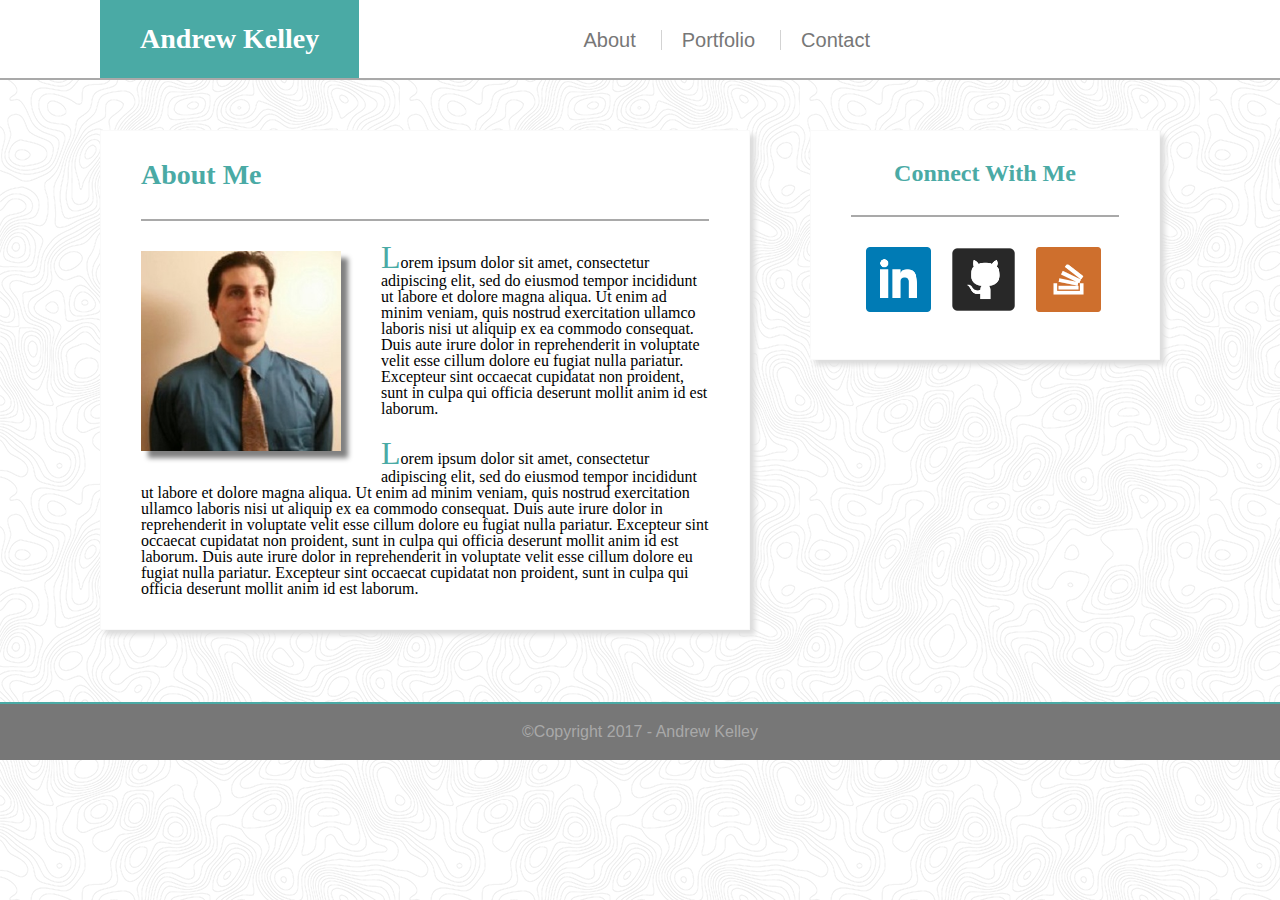
<file: index.html>
<!DOCTYPE html>
<html>
<head>
	<title>About Me</title>
	<link rel="stylesheet" type="text/css" href="assets/css/reset.css">
	<link rel="stylesheet" type="text/css" href="assets/css/style.css">
</head>
<body>

<header id="top">
	<h1 id="name">Andrew Kelley</h1>
	 <ul>
		 <li><a href="">About</a></li>
		 <li><a href="portfolio.html">Portfolio</a></li>
		 <li><a href="contact.html">Contact</a></li>
	</ul> 
</header>

<div id="left">
	<section id="mid">
		<h1 id="about">About Me</h1>
		<img src="assets/images/prof pic.jpg" alt="giant dork" id="prof" height="200px" width="200px">
		<p class="desc">Lorem ipsum dolor sit amet, consectetur adipiscing elit, sed do eiusmod tempor incididunt ut labore et dolore magna aliqua. Ut enim ad minim veniam, quis nostrud exercitation ullamco laboris nisi ut aliquip ex ea commodo consequat. Duis aute irure dolor in reprehenderit in voluptate velit esse cillum dolore eu fugiat nulla pariatur. Excepteur sint occaecat cupidatat non proident, sunt in culpa qui officia deserunt mollit anim id est laborum.</p>
		<p class="desc">Lorem ipsum dolor sit amet, consectetur adipiscing elit, sed do eiusmod tempor incididunt ut labore et dolore magna aliqua. Ut enim ad minim veniam, quis nostrud exercitation ullamco laboris nisi ut aliquip ex ea commodo consequat. Duis aute irure dolor in reprehenderit in voluptate velit esse cillum dolore eu fugiat nulla pariatur. Excepteur sint occaecat cupidatat non proident, sunt in culpa qui officia deserunt mollit anim id est laborum. Duis aute irure dolor in reprehenderit in voluptate velit esse cillum dolore eu fugiat nulla pariatur. Excepteur sint occaecat cupidatat non proident, sunt in culpa qui officia deserunt mollit anim id est laborum.</p>
	</section>
</div>

<div id="right">
	<section id="mid-right">
		<h1 id="connect">Connect With Me</h1>
		<a href="https://www.linkedin.com/in/andrew-kelley-a85588140/"><img src="assets/images/linkedin.ico" alt="linkedin" height="65px" width="65px" id="link1"></a>
		<a href="https://github.com/akelley"><img src="assets/images/github.ico" alt="github" height="65px" width="65px" id="link2"></a>
		<a href="https://stackoverflow.com/users/7617589/atkelley"><img src="assets/images/stackoverflow.ico" alt="stackoverflow" height="65px" width="65px" id="link3"></a>
	</section>
</div>

<footer>&copy;Copyright 2017 - Andrew Kelley</footer>

</body>
</html>
</file>
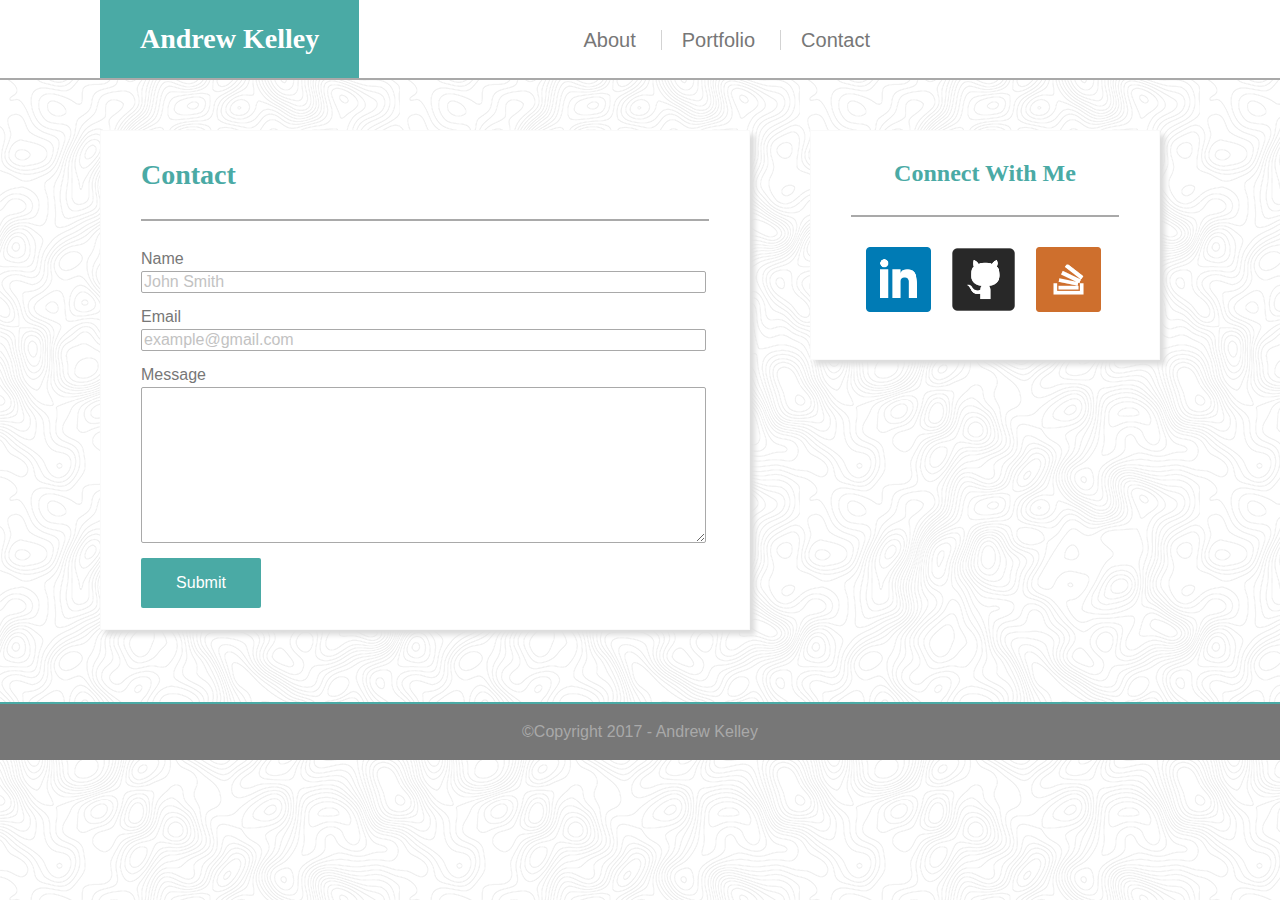
<file: contact.html>
<!DOCTYPE html>
<html>
<head>
	<title>Contact</title>
	<link rel="stylesheet" type="text/css" href="assets/css/reset.css">
	<link rel="stylesheet" type="text/css" href="assets/css/style.css">
</head>
<body>
<header id="top">
	<h1 id="name">Andrew Kelley</h1>
	 <ul>
		 <li><a href="index.html">About</a></li>
		 <li><a href="portfolio.html">Portfolio</a></li>
		 <li><a href="">Contact</a></li>
	</ul> 
</header>

<div id="left">
	<section id="mid">
		<h1 id="about">Contact</h1>
		<form id="contactForm">
			<fieldset id="info">
				Name <br><input type="text" name="name" placeholder="John Smith" autocomplete="off"><br><br>
				Email <br><input type="email" name="email" placeholder="example@gmail.com" autocomplete="off"><br><br>
				Message <br><textarea name="message" rows="10" cols="76"></textarea><br><br>
				<input type="submit" value="Submit" id="sub"><br><br>
			</fieldset>
		</form>
	</section>
</div>

<div id="right">
	<section id="mid-right">
		<h1 id="connect">Connect With Me</h1>
		<a href="https://www.linkedin.com/in/andrew-kelley-a85588140/"><img src="assets/images/linkedin.ico" alt="linkedin" height="65px" width="65px" id="link1"></a>
		<a href="https://github.com/akelley"><img src="assets/images/github.ico" alt="github" height="65px" width="65px" id="link2"></a>
		<a href="https://stackoverflow.com/users/7617589/atkelley"><img src="assets/images/stackoverflow.ico" alt="stackoverflow" height="65px" width="65px" id="link3"></a>
	</section>
</div>

<footer>&copy;Copyright 2017 - Andrew Kelley</footer>
</body>
</html>
</file>
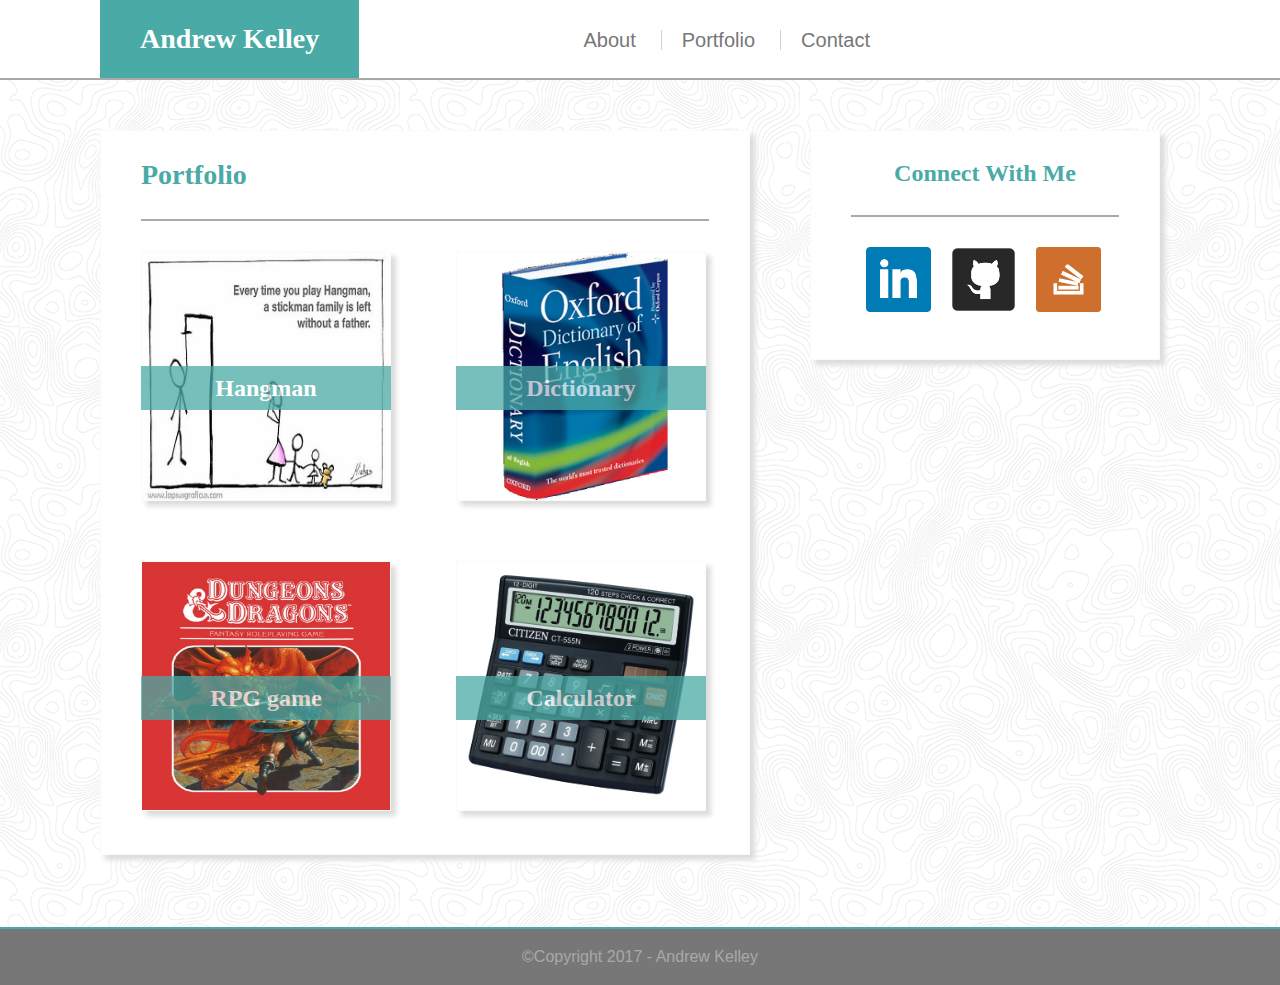
<file: portfolio.html>
<!DOCTYPE html>
<html>
<head>
	<title>Portfolio</title>
	<link rel="stylesheet" type="text/css" href="assets/css/reset.css">
	<link rel="stylesheet" type="text/css" href="assets/css/style.css">
</head>
<body>

<header id="top">
	<h1 id="name">Andrew Kelley</h1>
	 <ul>
		 <li><a href="index.html">About</a></li>
		 <li><a href="">Portfolio</a></li>
		 <li><a href="contact.html">Contact</a></li>
	</ul> 
</header>

<div id="left">
	<section id="port-mid">
		<h1 id="about">Portfolio</h1>
		<div id="box">
			<a href="hangman.html"><img src="assets/images/hangman.jpg" alt="hangman" height="250px" width="250px" class="port"></a> 
			<p id="text1">Hangman</p>
			<a href="dictionary.html"><img src="assets/images/oxford.jpg" alt="dictionary" height="250px" width="250px" class="port"></a> 
			<p id="text2">Dictionary</p>
			<a href="rpg.html"><img src="assets/images/rpg.jpg" alt="rpg" height="250px" width="250px" class="port"></a> 
			<p id="text3">RPG game</p>
			<a href="calculator.html"><img src="assets/images/calculator.jpg" alt="calculator" height="250px" width="250px" class="port"></a> 
			<p id="text4">Calculator</p>
		</div>
	</section>
</div>

<div id="right">
	<section id="mid-right">
		<h1 id="connect">Connect With Me</h1>
		<a href="https://www.linkedin.com/in/andrew-kelley-a85588140/"><img src="assets/images/linkedin.ico" alt="linkedin" height="65px" width="65px" id="link1"></a>
		<a href="https://github.com/akelley"><img src="assets/images/github.ico" alt="github" height="65px" width="65px" id="link2"></a>
		<a href="https://stackoverflow.com/users/7617589/atkelley"><img src="assets/images/stackoverflow.ico" alt="stackoverflow" height="65px" width="65px" id="link3"></a>
	</section>
</div>

<footer>&copy;Copyright 2017 - Andrew Kelley</footer>
</body>
</html>
</file>
<file: assets/css/style.css>
* {
	box-sizing: border-box;
}

body {
	width: 100%;
	background-image: url("../images/topography.png");
	background-repeat: repeat;
}

header#top {
	background-color: white;
	height: 80px;
	border-bottom: 2px solid #A9A9A9;
}

ul {
	position: absolute;
	right: 375px;
	list-style-type: none;
}

li {
	display: inline;
	float: left;
	font-size: 1.25em;
	color: #777777;
	font-family: 'Arial', 'Helvetica Neue', Helvetica, sans-serif;
	margin: 30px 10px 25px 10px;
	border-right: 1px solid #D3D3D3;
	padding-right: 25px;
}

li:last-child {
    border-right: none;
}

a:link {
	color: #777777;
	text-decoration: none;
}

a:active {
	color: #777777;
	text-decoration: none;
}

a:hover {
	color: #777777;
	text-decoration: none;
}

a:visited {
	color: #777777;
	text-decoration: none;
}

section#mid {
	background-color: white;
	margin: 50px 30px 50px 100px;
	height: 500px;
	width: 650px;
	border-width: 2px solid #777777;
	border: 1px solid #FAFAFA;
	box-shadow: 5px 5px 5px #DCDCDC;
}

section#port-mid {
	background-color: white;
	margin: 50px 30px 50px 100px;
	height: 725px;
	width: 650px;
	border-width: 2px solid #777777;
	border: 1px solid #FAFAFA;
	box-shadow: 5px 5px 5px #DCDCDC;

}

section#mid-right {
	background-color: white;
	margin: 50px 100px 50px 30px;
	height: 230px;
	width: 350px;
	border-width: 2px solid #777777;
	border: 1px solid #FAFAFA;
	box-shadow: 5px 5px 5px #DCDCDC;
}

h1#name {
	position: absolute;
	background-color: #4aaaa5;
	top: 0;
	left: 100px;
	font-family: 'Georgia', Times, Times New Roman, serif;
	font-size: 1.75em;
	font-weight: bold;
	color: white;
	text-align: center;	
	padding: 25px 40px;
	border-bottom: 2px solid #A9A9A9;
}

h1#about {
	background-color: white;
	font-family: 'Georgia', Times, Times New Roman, serif;
	font-size: 1.75em;
	font-weight: bold;
	color: #4aaaa5;
	text-align: left;	
	padding: 30px 0px 30px 0px;
	margin: 0px 40px 0px 40px;
	border-bottom: 2px solid #A9A9A9;
}

h1#connect {
	background-color: white;
	font-family: 'Georgia', Times, Times New Roman, serif;
	font-size: 1.5em;
	font-weight: bold;
	color: #4aaaa5;
	text-align: center;	
	padding: 30px 0px 30px 0px;
	margin: 0px 40px 0px 40px;
	border-bottom: 2px solid #A9A9A9;
}

img#prof {
	margin: 30px 40px;
	float: left;
	box-shadow: 7px 7px 5px grey;
}

img.port {
	margin: 30px 25px 30px 40px;
	float: left;
	border: 1px solid #FAFAFA;
	box-shadow: 5px 5px 5px #DCDCDC;
}
div#box {
	position: relative;
}

p#text1 {
	position: absolute;
	top: 145px;
	left: 40px;
	opacity: .75;
	z-index: 1;
	color: white;
  	font-size: 1.5em;
  	font-weight: bold;
  	padding: 10px 0px;
  	text-align: center;
  	width: 250px;
  	background-color: #4AAAA5;
}

p#text2 {
	position: absolute;
	top: 145px;
	left: 355px;
	opacity: .75;
	z-index: 1;
	color: white;
  	font-size: 1.5em;
  	font-weight: bold;
  	padding: 10px 0px;
  	text-align: center;
  	width: 250px;
  	background-color: #4AAAA5;
}

p#text3 {
	position: absolute;
	top: 455px;
	left: 40px;
	opacity: .75;
	z-index: 1;
	color: white;
  	font-size: 1.5em;
  	font-weight: bold;
  	padding: 10px 0px;
  	text-align: center;
  	width: 250px;
  	background-color: #4AAAA5;
}

p#text4 {
	position: absolute;
	top: 455px;
	left: 355px;
	opacity: .75;
	z-index: 1;
	color: white;
  	font-size: 1.5em;
  	font-weight: bold;
  	padding: 10px 0px;
  	text-align: center;
  	width: 250px;
  	background-color: #4AAAA5;
}

#contactForm {
	margin: 30px 40px;
	float: left;
	font-family: 'Arial', 'Helvetica Neue', Helvetica, sans-serif;
	color: #777777;

}

::-webkit-input-placeholder { /* WebKit, Blink, Edge */
    color: #A9A9A9;
    opacity: .7;
}

::-moz-placeholder { /* Mozilla Firefox 19+ */
   color: #A9A9A9;
   opacity: .7;
}

:-ms-input-placeholder { /* Internet Explorer 10-11 */
   color: #A9A9A9;
   opacity: .7;
}

::-ms-input-placeholder { /* Microsoft Edge */
   color: #A9A9A9;
   opacity: .7;
}

input, textarea {
	margin-top: 4px;
	width: 565px;
	font-size: 1em;
	border: 1.5px solid #A9A9A9;
    border-radius: 2px;
}

#sub {
	width: 120px;
	height: 50px;
	font-size: 1em;
	border: none;
	background-color: #4AAAA5;
	color: white;
	margin-top: -4px;
}

p.desc::first-letter {
    font-size: 200%;
    color: #4AAAA5;
}

p.desc {
	margin: 20px 40px;
	font-size: 1em;
	font-family: 'Georgia', Times, Times New Roman, serif
	color: #777777;
}

img#link1 {
	margin: 30px 10px 20px 55px;
	float: left;
}

img#link2 {
	margin: 30px 10px 20px 10px;
	float: left;
}

img#link3 {
	margin: 30px 55px 20px 10px;
	float: left;
}

div#left {
	float: left;
}

div#right {
	float: left;
}

footer {
	clear: both;
	width: 100%;
	font-family: 'Arial', 'Helvetica Neue', Helvetica, sans-serif;
	color: #A9A9A9;
	position: relative;
	bottom: -22px;
	background-color: #777777;
	padding: 20px 0px;
	text-align: center;
	border-top: 2px solid #4aaaa5;
}
</file>
